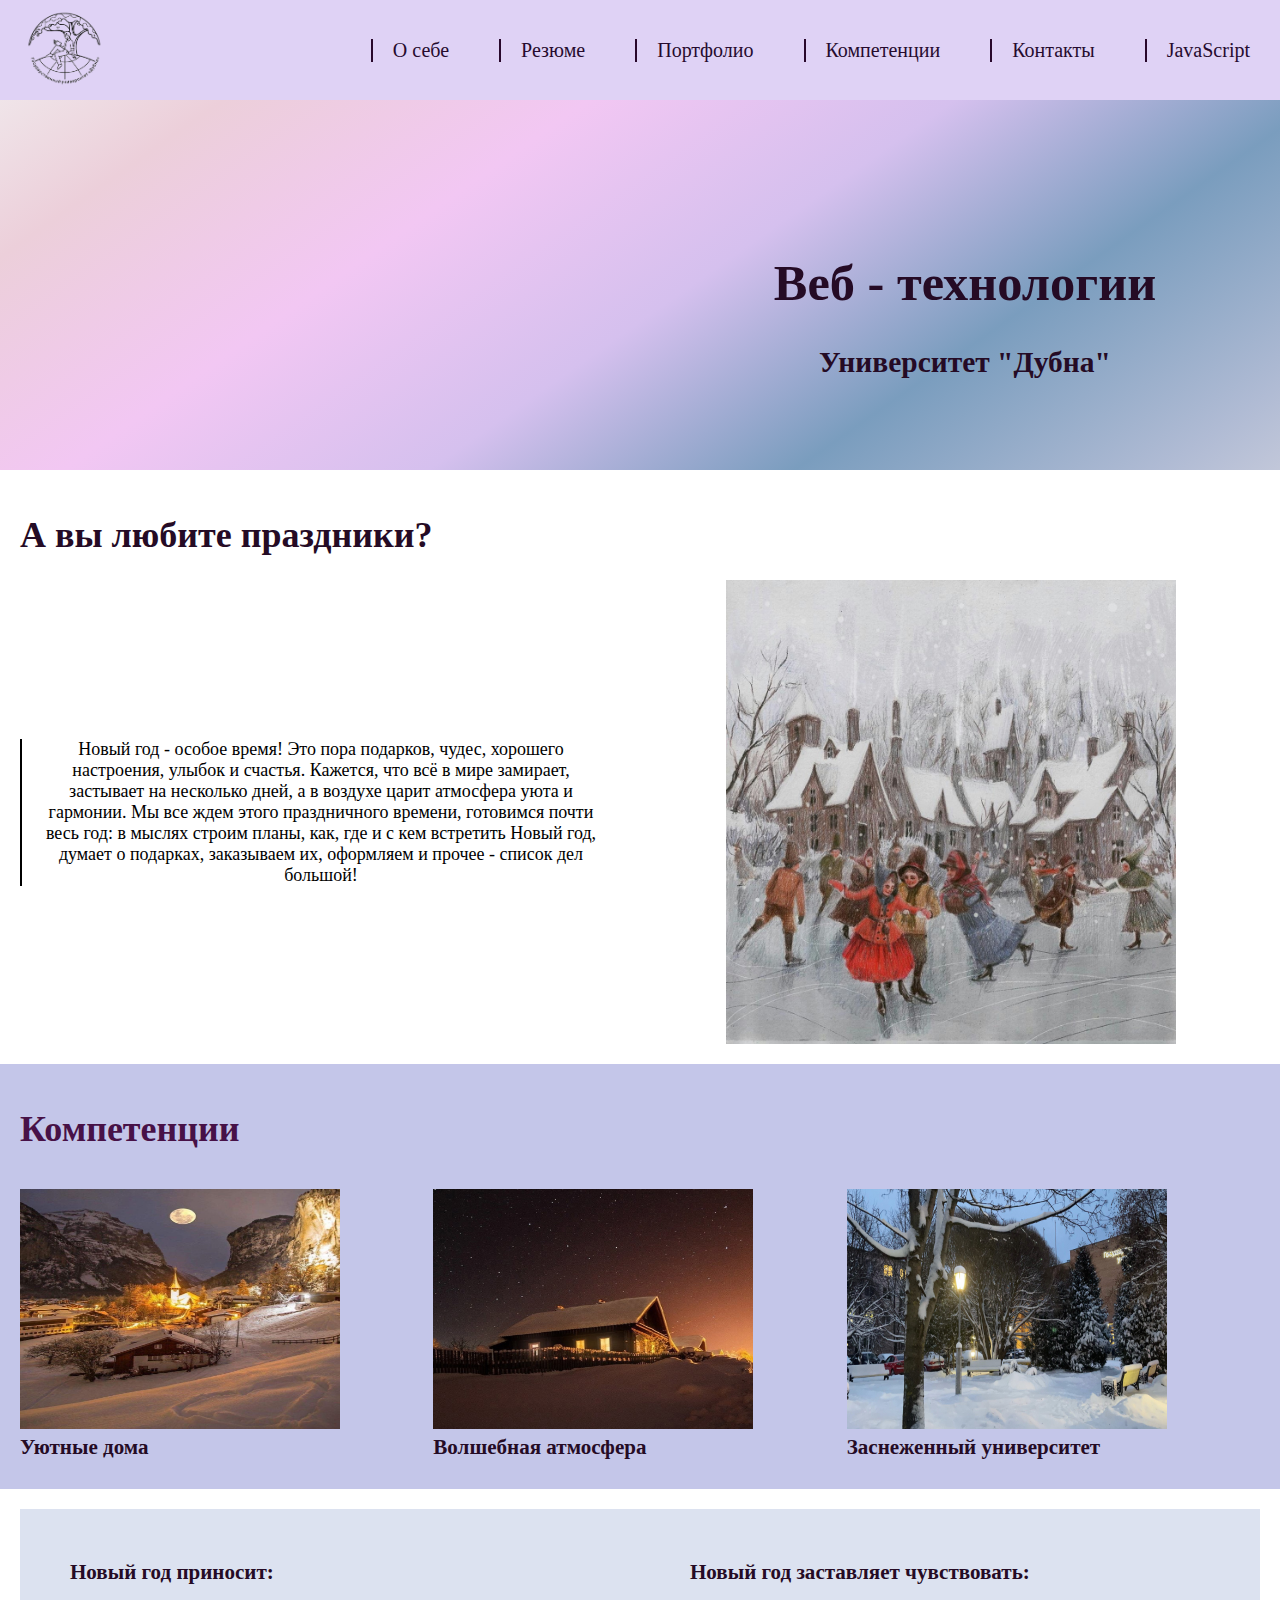
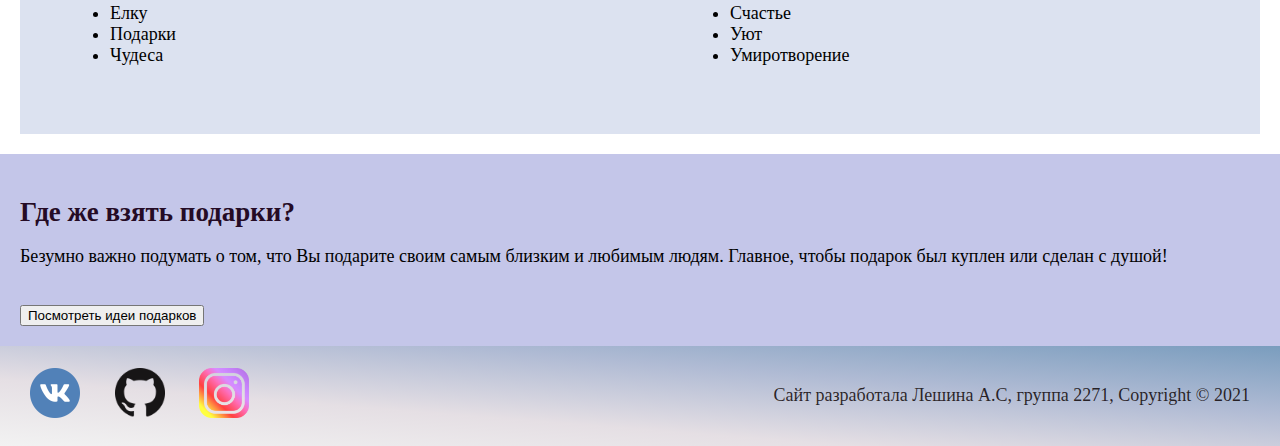
<file: site/index.html>
<!DOCTYPE html>
<html lang="en">
<head>
    <meta charset="UTF-8">
    <meta name="viewport" content="width=device-width, initial-scale=1.0">
    <link rel="stylesheet" href="css/style.css">
    <title>example</title>
  
</head>
<body>
<header class= "header">
    <div class="header_wrapper">
    <div class="header_logo"><a href="index.html"><img src="img/logo_.png" alt="Логотип" width="80"></a></div>
    <nav class="header_nav">           
        <ul class="header_menu">
            <li class="header_item "><a class = "a_underline" href="pages/self.html">О себе</a></li>
            <li class="header_item "><a class = "a_underline" href="pages/resume.html"  target="_blank">Резюме</a></li>
            <li class="header_item "><a class = "a_underline" href="pages/portfolio.html">Портфолио</a></li>
            <li class="header_item "><a class = "a_underline" href="index.html#comp">Компетенции</a></li>
            <li class="header_item"><a class = "a_underline" href="pages/contacts.html">Контакты</a></li>
            <li class="header_item_last "><a class = "a_underline" href="pages/js.html">JavaScript</a></li>
        </ul>
    </nav>
    </div>
    <div class="header_preview">
    <h1>Веб - технологии</h1>
    <h3>Университет "Дубна"</h3>
    </div>
</header>

<main>

    <section>
    <h1 class="name_for_section">А вы любите праздники?</h1>
    <div class="wrapper">
   <p class="item"> Новый год - особое время! Это пора подарков, чудес, хорошего настроения, улыбок и счастья. 
        Кажется, что всё в мире замирает, застывает на несколько дней, а в воздухе царит атмосфера уюта и гармонии. Мы все ждем этого праздничного времени, готовимся почти весь год: в мыслях строим планы,
        как, где и с кем встретить Новый год, думает о подарках, заказываем их, оформляем и прочее - список дел большой!</p>
   <img class="item1" src="img/newyear.jpg" alt="Праздник" width="450" >
</div>
     </section>

     <section class="polosa">
        <a name="comp"></a>
         <h1 class="one">Компетенции</h1>
         
         <div class="html_cards">
    <div class="cards">
         <img src="img/hp1.jpg" alt="" width="320" height="240">
         <h3>Уютные дома</h3>
    </div>
        <div class="cards">
         <img src="img/hp2.jpg" alt="" width="320" height="240">
         <h3>Волшебная атмосфера</h3>
        </div>
        <div class="cards">
         <img src="img/hp3.jpg" alt="" width="320" height="240">
         <h3>Заснеженный университет</h3>
        </div>
    </div>
     </section>

     <section>
         <div class="spiski">
        <div class="one_spisok">
         <h3>Новый год приносит:</h3>
         <ul>
             <li>Елку</li>
            <li>Подарки</li>
        <li>Чудеса</li>
    </div>
    <div class="one_spisok">
        <h3>Новый год заставляет чувствовать:</h3>
        <ul>
            <li>Счастье</li>
           <li>Уют</li>
       <li>Умиротворение</li>
    </ul>
</div>
</div>
     </section>
     <section class="polosa"><h2>Где же взять подарки?</h2>
     <p>Безумно важно подумать о том, что Вы подарите своим самым близким и любимым людям. Главное, чтобы подарок был куплен или сделан с душой! </p>
     <button onclick="">
     Посмотреть идеи подарков
     </button>
    </section>
</main>

<footer>
    <div class="footer_wrapper">
<p class="footer_all_icons">       
    <a class="footer_ico" href="https://vk.com/unidubna_official"><img src="img/vk.png" alt="Вконтакте" width="50"></a>
    <a class="footer_ico" href="https://github.com/"><img src="img/GitHub-Mark-64px.png" alt="GitHub" width="50"></a>
    <a class="footer_ico" href="https://www.instagram.com/unidubna_official/"><img src="img/inst.png" alt="Инстаграм" width="50"></a>
</p>

    <p class="footer_text">Cайт разработала Лешина А.С, группа 2271, Copyright © 2021</p> 
</div>
</footer>

</body>
</html>
</file>
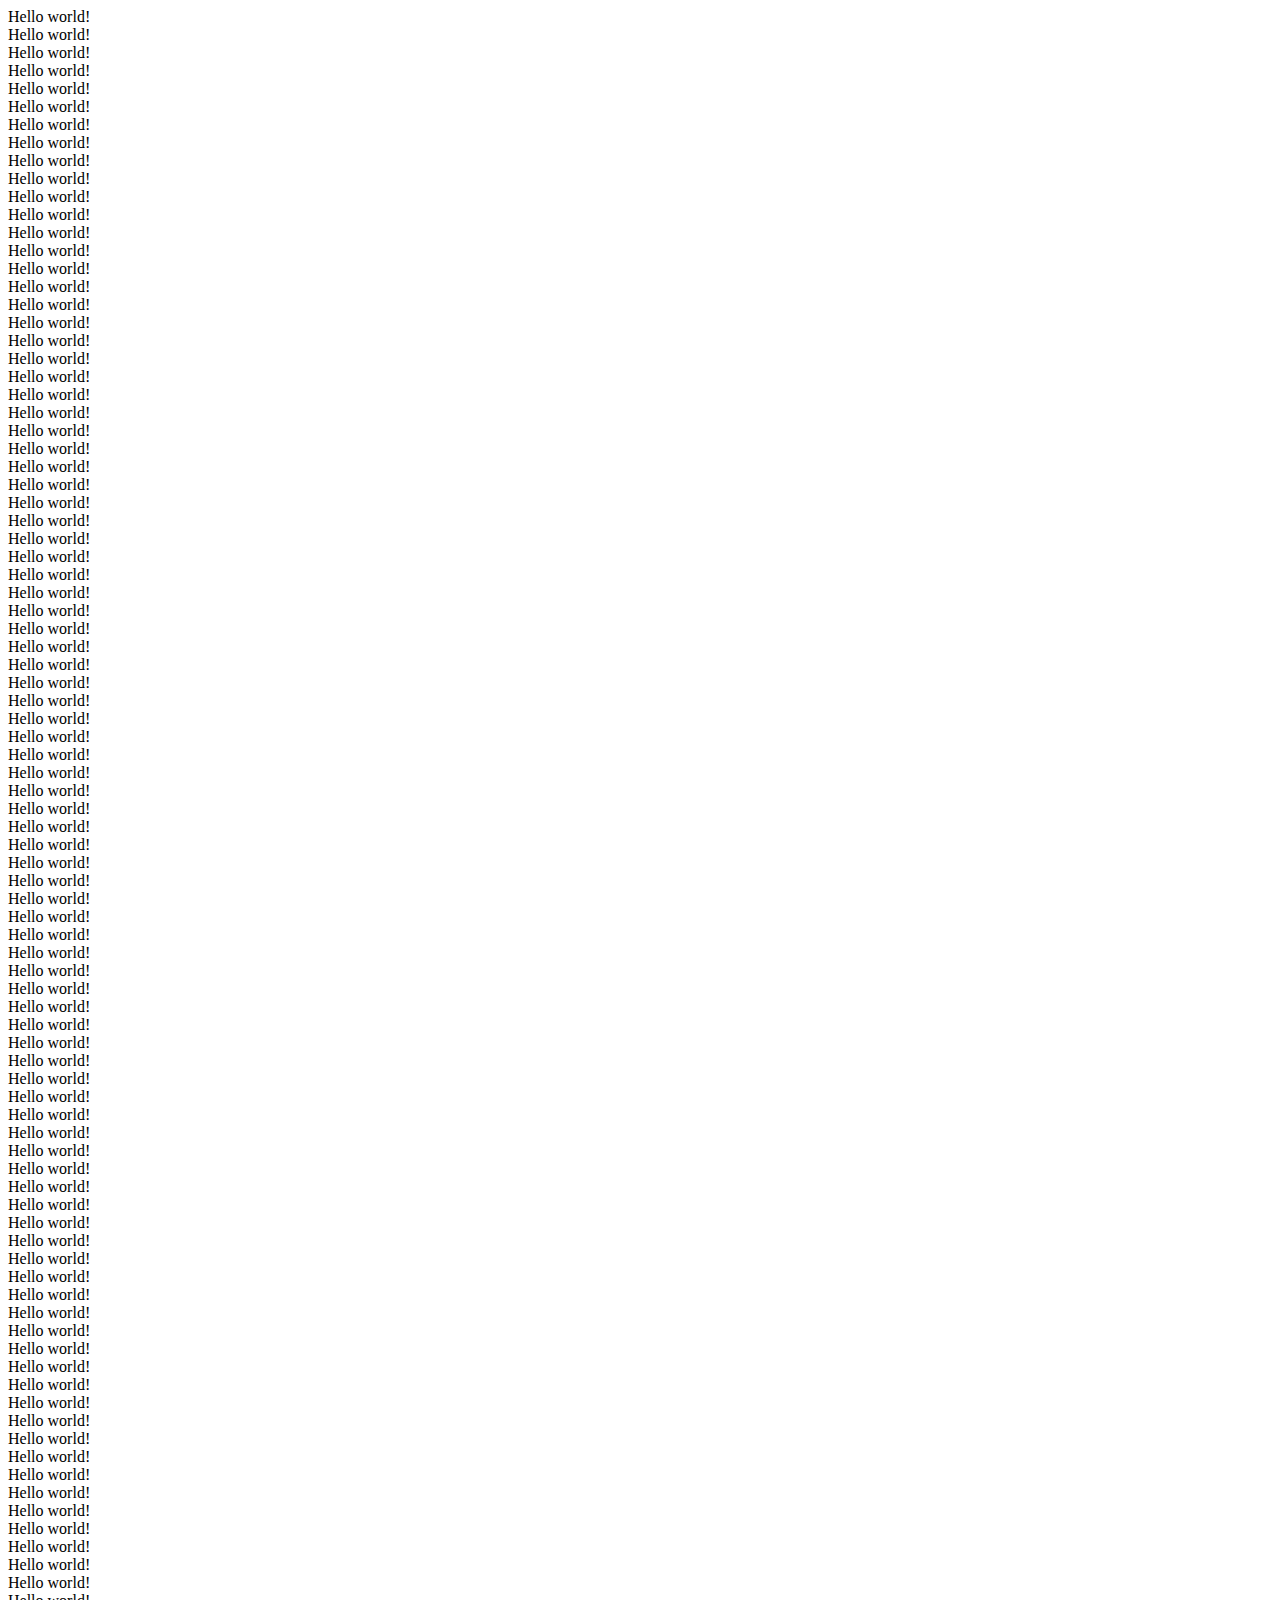
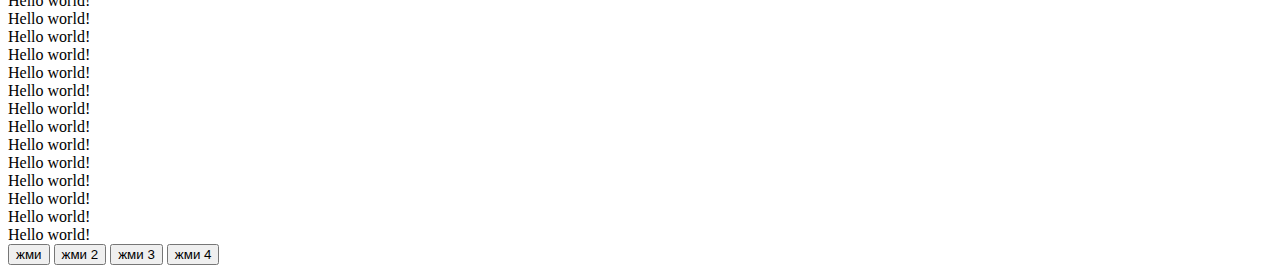
<file: excamplejs.html>
<!DOCTYPE html>
<html lang="en">
<head>
    <meta charset="UTF-8">
    <meta name="viewport" content="width=device-width, initial-scale=1.0">
    <title>Document</title>
    <script>document.write ("Hello world!");
    </script>
    <script>
        alert ("Hello");
    </script>
   <script>
       function f(a)
       {
           for (let i=0;i<a;i++){
               document.write("!");
           }
       }
       
      


   </script>
   <script>
    function d()
    {
        a=10; 
        for(let i=0;i<a;i++){
            document.write("?");
        }
    }
</script>
</head>
<body>
    <div>
    <script>
{for(i=0;i<=100;i++)
document.writeln ("Hello world! <br>");
console.log("/u");}
    </script>
    </div>
    <divid="test">

    </div>
    <script>
        document.getElementById("test").innerText="hello";
    </script>
    <button onclick="alert('!')"> жми </button>
    <button onclick="f(10)"> жми 2 </button>
    <button id="btn2" onclick="f(20)"> жми 3 </button> 
    <button id="btn3" onclick="d()"> жми 4 </button> 
    <script>
        document.getElementById("btn3").addEventListener ("onclick,d");
    </script>
    
    
    <script>
        document.getElementById("btn2");
    </script>
    
</body>
</html>
</file>
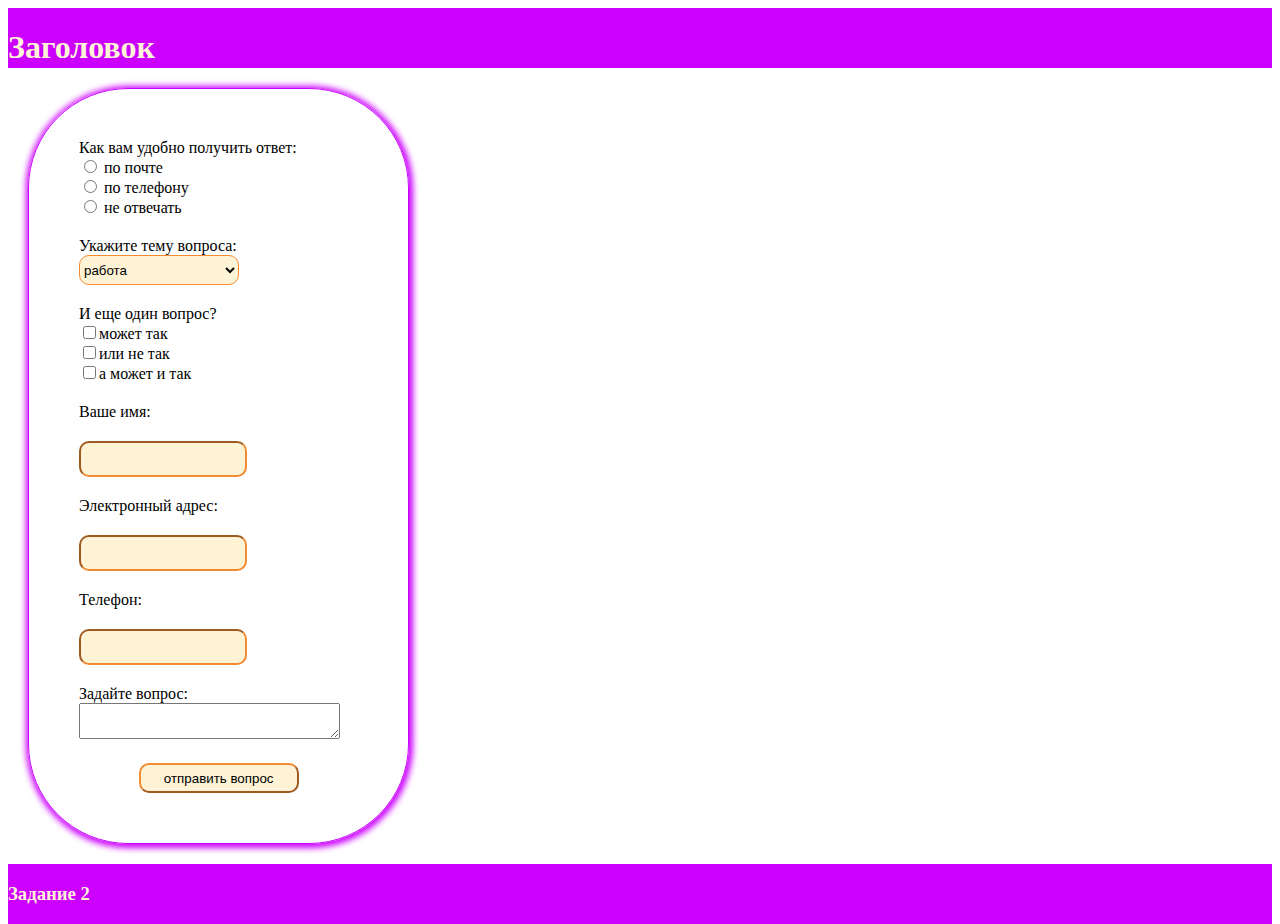
<file: form.html>
<!DOCTYPE html>
<html lang="en">
<head>
    <meta charset="UTF-8">
    <meta name="viewport" content="width=device-width, initial-scale=1.0">
    <title>Document</title>
    <style>
        body { 
    font-family: 'Bona Nova';
  display: grid;
  grid-template-areas: 
    "header header header"
    "left middle right"
    "footer footer footer";
  grid-template-rows: 60px 1fr 60px;
  grid-template-columns: 1fr 1fr 1fr;
  height: 100vh;
  }
header {
  grid-area: header;
  background-color: #cc00ff;
  color: #fef3d5;
}
footer {
  grid-area: footer;
  background-color: #cc00ff;
  color: #fef3d5;
}
.flex-col
{
    display: flex;
    flex-direction: column;
    justify-content: center;
}
.border_div
{
    border: solid 1px #cc00ff;
    border-radius: 100px;
    padding: 50px;
    margin: 20px;
    box-shadow: 1px 1px 6px 3px #cc00ff;
}
.middle { 
  grid-area: middle;  
    display: flex;
    flex-direction: column;
    justify-content: center;
    border: solid 1px #cc00ff;
    border-radius: 100px;
    padding: 50px;
    margin: 20px;
    box-shadow: 1px 1px 6px 3px #cc00ff
}    
.left { 
  grid-area: left; 
  }
.right{ 
  grid-area: right; 
  }
  .form-div
{
    padding-bottom: 20px;
}
.flex-row
{
    display: flex;
    flex-direction: row;
    justify-content: space-between;
    align-items: center;
}
.align-center
{
    text-align: center;
}
.input-text
{
    border-radius: 10px;
    background-color: #fef3d5;
    border-color: #f28a31;
    width: 160px;
    height: 30px;
}
    </style>
    <script>
        function checkForm(el){
        console.log("Проверка");
        // var name = document.getElementById('name').value;
        // console.log(name);
        var name=el.name.value;
        console.log(name);
        var email=el.email.value;
        var tel=el.tel.value;
        console.log(email);
        console.log(tel);
        var area=el.area.value;
        console.log(area);
          
    
 var fail = ""; 
 var viv=name.value + email.value + tel.value;
 if (email=="" || name1=="" || tel=="")
 fail ="Заполните все поля!";
 else if(name.lenght <=1 || name.lenght >50)
fail="Введите корректное имя";
else if(email.conteins("1")) 
fail="Введите корректный email";




 if(fail !="") {
     document.getElementById('error').innerHTML= fail;
   return false
}
//else {document.getElementById('vivod').innerHTML= viv;
//return true;
//}
}
     
    </script>

    <script>
function f4() {
    document.getElementById("pochta").checked=true;
    document.getElementById("tel").checked=true;
    document.getElementById("neotv").checked=true;
    
}
    </script>
 

</head>
<body>
    <header>
<h1> Заголовок</h1>
    </header>
    <main>
        <div class="left"></div>
        <div class="middle">

<form action ="" method = "get" id="form1" onsubmit="return checkForm(this)">
    <div class= "form-div" id="svaz" >
        <div> Как вам удобно получить ответ:</div>
        <label for=""> <input type="radio" id="pochta" value="по почте"> по почте</label> <br>
        <label for=""> <input type="radio" id="tel" value="по телефону"> по телефону</label> <br>
        <label for=""> <input type="radio" id="neotv" value="не отвечать"> не отвечать</label> <br>

    </div>
 <div class= "form-div"> 
     <label for="">Укажите тему вопроса:</label> <br>
<select name="theme"id="theme" class="input-text">
    <option value="rabota">работа</option>
    <option value="sotrudnichestvo">учеба</option>
    <option value="dr">другой вопрос</option>
</select>
 </div>
 <div class= "form-div"> 
    <div>И еще один вопрос? </div>
    <label for="checkbox1"><input type="checkbox" id="checkbox1">может так </label> <br>
    <label for="checkbox2"><input type="checkbox" id="checkbox2">или не так </label> <br>
    <label for="checkbox3"><input type="checkbox" id="checkbox3">а может и так </label> <br>
</div>

<div class= "form-div"> 
    <label for="name" class= " form-div flex-row">Ваше имя:</label> 
    <input type="text" name="name" id="name" class="input-text">

</div>
<div class= "form-div" id="email1"> 
    <label for="email" class= " form-div flex-row">Электронный адрес:</label> 
    <input type="email" name="email" id="email" class="input-text">

</div>
<div class= "form-div" id="tel1"> 
    <label for="tel"class= "form-div flex-row">Телефон:</label> 
    <input type="tel" name="tel" id="tel" class="input-text">

</div>
<div class= "form-div"> 
   <div>Задайте вопрос: </div>
   <div>
       <textarea cols="30" id="area"></textarea>
   </div>
</div>
<div class= "align-center"> 
    <input type="submit" value="отправить вопрос" class="input-text">

</div>
<div id="error" style ="color:#f28a31">
    <div id="vivod" style ="color:black"></div>

</div>
</form>
        </div>
<div class="right"></div>
    </main>
    <footer>
<h3>Задание 2</h3>
    </footer>
    <form method="get" id="Form 1">
        <div> 
            
        </div>
    </form>
    <script>
        document.getElementById('pochta').addEventListener("click",f2);
        function f2() {
            let x = document.getElementById('tel1');
            if (x.style.display=="none"){
                x.style.display="block";
            }
            else {
                x.style.display=="none";
            }

        }
    </script>
    <script>
document.getElementById('svaz').addEventListener("click",f3)
function f3() {
    let x = document.getElementById('tel1');
    let y = document.getElementById('email1');
    let z = document.getElementById('emaqil1 tel1');
    if (document.getElementById('pochta').checked){
        y.style.visibility="visible";
    } else {
        y.style.visibility="hidden"}
        if(document.getElementById("tel").checked){
            x.style.visibility="visible";
        }else{
            x.style.visibility="hidden"
        }
}

    </script>
</body>
</html>
</file>
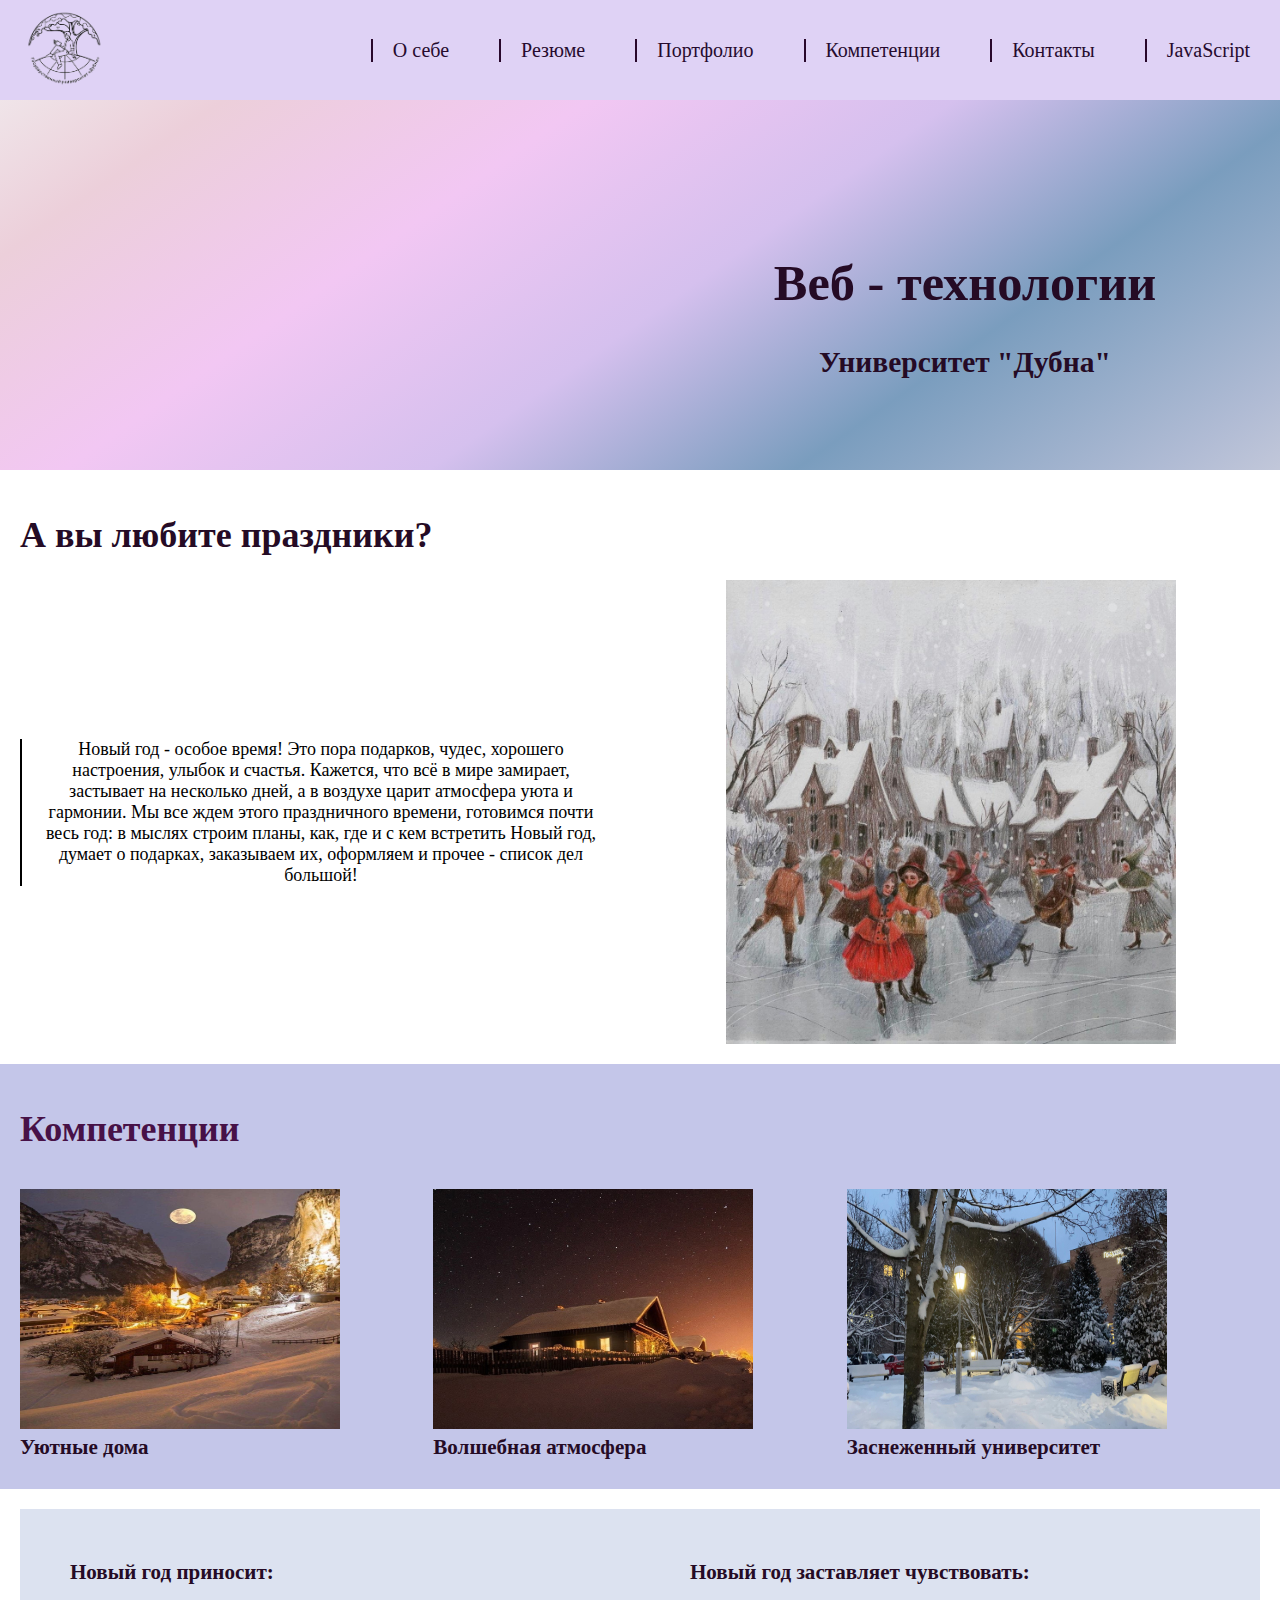
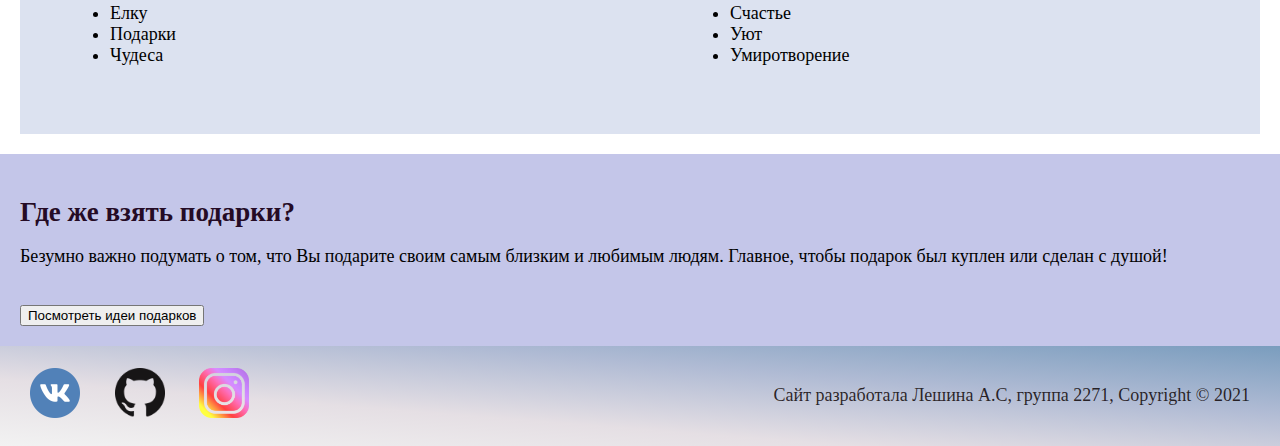
<file: site/pages/self.html>
<!DOCTYPE html>
<html lang="en">
<head>
    <meta charset="UTF-8">
    <meta http-equiv="X-UA-Compatible" content="IE=edge">
    <meta name="viewport" content="width=device-width, initial-scale=1.0">
    <link rel="stylesheet" href="../css/style.css">
    <title>Document</title>
</head>
<body>
    <header class= "header">
        <div class="header_wrapper">
        <div class="header_logo"><a href="../index.html"><img src="../img/logo_.png" alt="Логотип" width="80"></a></div>
        <nav class="header_nav">           
            <ul class="header_menu">
                <li class="header_item "><a class = "a_underline" href="../pages/self.html">О себе</a></li>
                <li class="header_item "><a class = "a_underline" href="../pages/resume.html"  target="_blank">Резюме</a></li>
                <li class="header_item "><a class = "a_underline" href="../pages/portfolio.html">Портфолио</a></li>
                <li class="header_item "><a class = "a_underline" href="../index.html#comp">Компетенции</a></li>
                <li class="header_item"><a class = "a_underline" href="../pages/contacts.html">Контакты</a></li>
                <li class="header_item_last "><a class = "a_underline" href="../pages/js.html">JavaScript</a></li>
            </ul>
        </nav>
        </div>
        <div class="header_preview">
        <h1>Веб - технологии</h1>
        <h3>Университет "Дубна"</h3>
        </div>
    </header>
    
    <main>
    
        <section>
        <h1>А вы любите праздники?</h1>
        <div class="wrapper">
       <p class="item"> Новый год - особое время! Это пора подарков, чудес, хорошего настроения, улыбок и счастья. 
            Кажется, что всё в мире замирает, застывает на несколько дней, а в воздухе царит атмосфера уюта и гармонии. Мы все ждем этого праздничного времени, готовимся почти весь год: в мыслях строим планы,
            как, где и с кем встретить Новый год, думает о подарках, заказываем их, оформляем и прочее - список дел большой!</p>
       <img class="item1" src="../img/newyear.jpg" alt="Праздник" width="450" >
    </div>
         </section>
    
         <section class="polosa">
             <a name="komp"></a>
             <h1 class="one">Компетенции</h1>
             <div class="html_cards">
        <div class="cards">
             <img src="../img/hp1.jpg" alt="" width="320" height="240">
             <h3>Уютные дома</h3>
        </div>
            <div class="cards">
             <img src="../img/hp2.jpg" alt="" width="320" height="240">
             <h3>Волшебная атмосфера</h3>
            </div>
            <div class="cards">
             <img src="../img/hp3.jpg" alt="" width="320" height="240">
             <h3>Заснеженный университет</h3>
            </div>
        </div>
         </section>
    
         <section>
             <div class="spiski">
            <div class="one_spisok">
             <h3>Новый год приносит:</h3>
             <ul>
                 <li>Елку</li>
                <li>Подарки</li>
            <li>Чудеса</li>
        </div>
        <div class="one_spisok">
            <h3>Новый год заставляет чувствовать:</h3>
            <ul>
                <li>Счастье</li>
               <li>Уют</li>
           <li>Умиротворение</li>
        </ul>
    </div>
    </div>
         </section>
         <section class="polosa"><h2>Где же взять подарки?</h2>
         <p>Безумно важно подумать о том, что Вы подарите своим самым близким и любимым людям. Главное, чтобы подарок был куплен или сделан с душой! </p>
         <button onclick="">
         Посмотреть идеи подарков
         </button>
        </section>
    </main>
    
    <footer>
        <div class="footer_wrapper">
    <p class="footer_all_icons">       
        <a class="footer_ico" href="https://vk.com/unidubna_official"><img src="../img/vk.png" alt="Вконтакте" width="50"></a>
        <a class="footer_ico" href="https://github.com/"><img src="../img/GitHub-Mark-64px.png" alt="GitHub" width="50"></a>
        <a class="footer_ico" href="https://www.instagram.com/unidubna_official/"><img src="../img/inst.png" alt="Инстаграм" width="50"></a>
    </p>
    
        <p class="footer_text">Cайт разработала Лешина А.С, группа 2271, Copyright © 2021</p> 
    </div>
    </footer>
</body>
</html>
</file>
<file: site/css/style.css>
html,
body {
  margin: 0;
  padding: 0;
}
html, body {
    width: 100%;
    height: 100%;
    font-family: "Georgia", serif;
}
h1, h3, h2, h4 {
    font-family: Cambria, Cochin, Georgia, Times, 'Times New Roman', serif;
    color: #250b25;}

header{
    background-color: #dfd2f5;
    color: #29082c;}  /*Цвет шрифта и фона меню*/
.header_wrapper{
    display:flex;/*Делает все элементы в блоке "резиновыми" блочными элементами*/
    flex-wrap: wrap; /*Блоки переносятся*/
    align-items: flex-end;/*Элементы выстраиваются от конца перпендикулярной оси*/
    justify-content: space-between;} /*Выравнивание по главной оси,распределение свободного места между собой*/
.header_nav{
    display: flex;
    flex-wrap: wrap;/*Блоки переносятся*/
    height:100px;/* высота блока */
    align-items: center;/* элементы выстраиваются по центру */
    justify-content: center;/* элементы выстраиваются по центру главной оси */}
.header_logo{
    display: flex;
    flex-wrap: wrap;/*Блоки переносятся*/
    flex-basis: 10%;/*размер flex-элемента по главной оси*/
    height:100px;/* высота блока */
    align-items: center; /* элементы выстраиваются по центру */
    justify-content: center;/* элементы выстраиваются по центру главной оси */
   }
.header_menu{
    display: flex;
    flex-wrap: wrap;}
.header_item{
    margin-right: 30px; /*Определяет пространство снаружи элемента справа*/
    border-width: 2px; /*Определяет толщину границы*/
    border-left-style: solid; /*полоса слева от названий пунктов меню*/
    padding-left:20px;  /*Определяет пространство внутри элемента слева*/
    padding-right: 20px;
    list-style-type: none;} /*Маркер не отображается*/
.header_item_last{/*Последний элемент меню JS*/
       text-decoration: none;/*Удаление линий, текст без подчеркивания*/
       list-style-type: none;
        margin-right: 15px;
        border-width: 2px;
        border-left-style: solid;
        padding-left:20px;
        padding-right: 15px;} 
.header_preview{ /*Оглавление */
   font-size: 140%;
   text-align: center;
   background-image: linear-gradient(to right bottom,#f2f2f2,#eccfda,#f2c7f3,#d5c0ee , #7a9dbe, #b0bbd4, #e5dfe4, #f2f2f2); /*создаем фон с помощью градиента*/
   height: 250px;
   background-repeat: no-repeat; /*Устанавливает одно фоновое изображение в элементе без его повторений*/
   background-position: left;/*позиция фона слева*/
   background-attachment: fixed; /*позиция фона неподвижна*/
   background-size: cover; /*Масштабирует изображение с сохранением пропорций так, чтобы его ширина или высота равнялась ширине или высоте блока*/
   padding-left: 650px;
   padding-top: 120px;
}
.a_underline {
    text-decoration: none;
    color: #260b2e;
    cursor:progress;
	line-height: 1; /*задаём высоту строки*/
    position: relative;}
.a_underline:after {
        display: block;
        position: absolute;
        left: 0; /* задаст направление подчёркивания */
        width: 0;/*задаст длинну линии до наведения курсора*/
        height: 2px; /*задаст ширину линии*/
        background-color: #49172f; /*задаст цвет линии*/
        content: "";
        transition: width 0.5s ease-out; /*задаст время анимации*/
    }
.a_underline:hover:after,
.a_underline:focus:after {
        width: 100%; /*устанавливаем значение 100% для того, чтобы ссылка подчёркивалась полностью*/
    }    
    
body{

    --background-color: #270b0b;
    --text-color: rgb(218, 166, 212);
}
section{
    padding: 20px;
}
.polosa {background-color: #c4c6e9;}

footer{

    background-image: linear-gradient(to left bottom, #7a9dbe, #b0bbd4, #e5dfe4, #f2f2f2);
    color: #F2F2F2;
}
.footer_wrapper{
    display:flex;
    flex-wrap: wrap;
    align-items: flex-end;
    justify-content: space-between;
    height:100px;/* высота блока */
    align-items: center;}
.footer_ico{
    margin-right: 30px;
    border-width: 5px;}
.footer_all_icons{
    margin-left: 30px;
}
.footer_text{
    margin-right: 30px;
    color: rgba(15, 6, 6, 0.849);
}
.html_cards{display: grid;grid-template-columns: repeat(3,1fr);}
.cards{
    grid-column: span 1;
    margin-top: 15px;}
.spiski{
    display: grid;
    grid-template-columns: repeat(2,1fr); }
.one_spisok
{grid-column: span 1;
margin: 50px;}
.noselect{
    -moz-user-select: none;
    -webkit-user-select: none;
    -ms-user-select: none;
    -o-user-select: none;
    user-select: none;
}
.wrapper{
    display: grid;
    grid-template-columns: repeat(1,2fr);
    justify-items:center; 
    align-items:center;
}
.item{
    grid-column: span 1;
    margin-bottom: 20x;
    margin-right: 20px;
    border-width: 2px;
    border-left-style: solid;
    padding-left:20px;
    padding-right: 20px;
    border-width: 2px;
    text-align: center;
  
}
h3{
    margin-top: 1px;
}
h2{
    margin-bottom: 10px;
}
button{
    margin-top: 20px;
}
.header_nav{
    font-size: 20px;
    font-family: Cambria, Cochin, Georgia, Times, 'Times New Roman', serif;
}

.one{
    font-family: Cambria, Cochin, Georgia, Times, 'Times New Roman', serif;
    color: #471147;
}
.spiski{
    background-color: #dce2f0;
}
.items{
    background-image: linear-gradient(to left bottom, #7a9dbe, #b0bbd4, #e5dfe4, #f2f2f2);
}
.wrapper{
    display: grid;
    grid-template-columns: repeat(2,1fr);
    justify-items: center; 
}
.wrapper_for_cont{
    display: grid;
    grid-template-columns: repeat(3,1fr);
    justify-items: center; 
}
.items{
    text-align: center;
    width: 200px;
    height: 200px;
    border-bottom:  2px solid #260F01;
    border-top:  2px solid #260F01;
    border-left:  2px solid #260F01;
    border-right:  2px solid #260F01;
    border-radius: 7%;
    padding: 65px;
    grid-column: span 1;
    margin: 30px;
    font-size:medium;}
    .items{
        background-color:#d4cbcb ;
    }

    h3{
        margin-bottom: 9px;
    }
    .h3_tel{
        margin-bottom: 9px;
    }
    .contact_icons{
        display: grid;
    grid-template-columns: repeat(3,1fr);
    justify-items: center;
    }
    .item1{
        padding-left: 1px;  
    }
    body{
        font-family: 'Alegoreya Sans SC';
        font-style: normal;
        font-size: 18px;
        line-height: normal;
        font-weight: normal;
        --background-color: rgb(255, 255, 255);
        --text-color: black;
    }
    main{
        background: var(--background-color);
        color: var(--text-color);
    }
    :root{
        --dark-background-color: rgb(71, 21, 73);
        --dark-text-color:white;
    }
    body.theme-dark{
        --background-color: var(--dark-background-color);
        --text-color:var(--dark-text-color);
    }
    @media (prefers-color-scheme: dark) {
        body.theme-auto{
            --background-color: var(--dark-background-color);
            --text-color:var(--dark-text-color);
        }
    }
</file>
